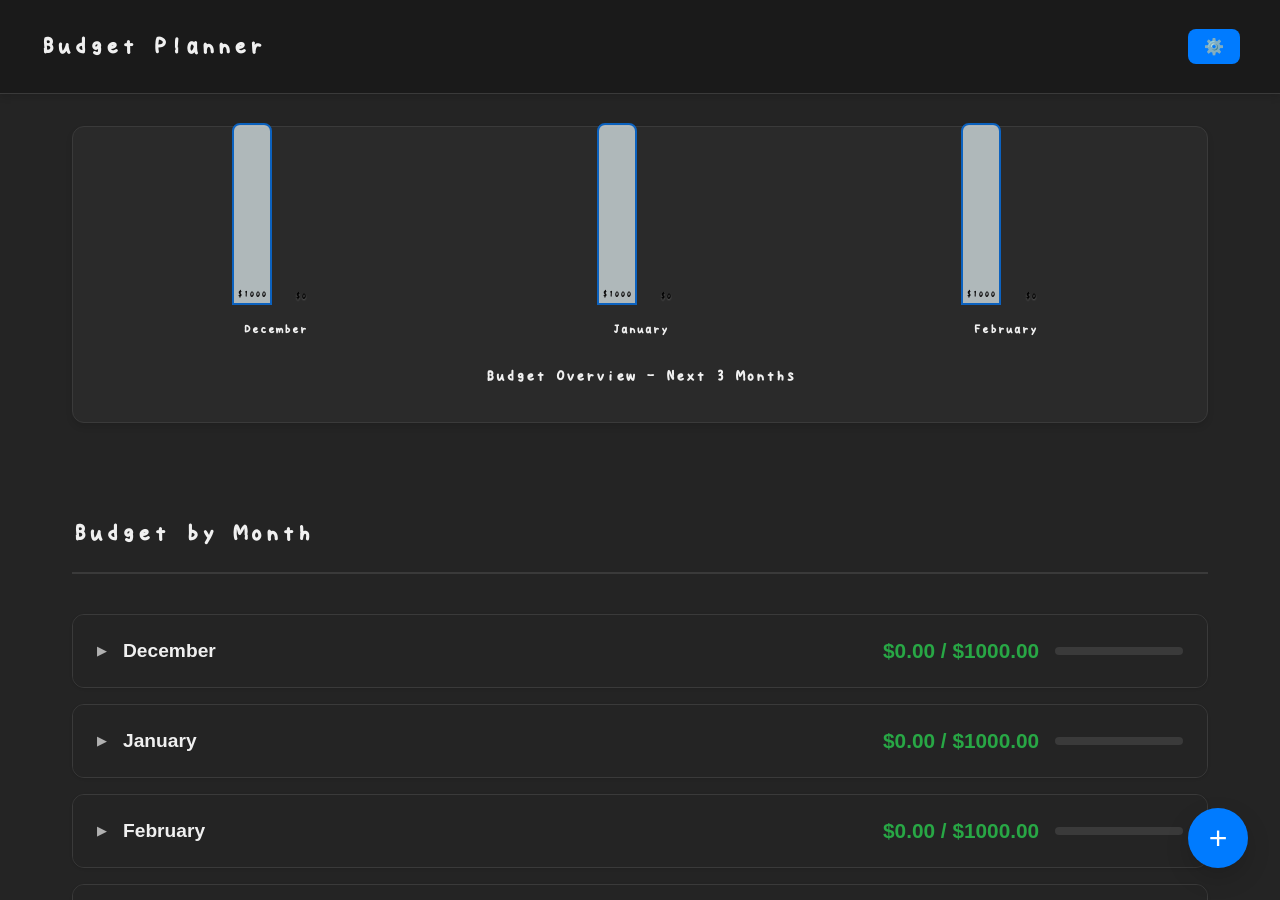
<file: index.html>
<!doctype html>
<html lang="en">
  <head>
    <meta charset="UTF-8" />
    <meta name="viewport" content="width=device-width, initial-scale=1.0" />
    <meta name="description" content="Budget Planner - Plan your monthly budget and track spending with custom lists" />
    <meta name="theme-color" content="#007bff" />
    <meta name="apple-mobile-web-app-capable" content="yes" />
    <meta name="apple-mobile-web-app-status-bar-style" content="black-translucent" />
    <meta name="apple-mobile-web-app-title" content="Budget Planner" />

    <link rel="manifest" href="/manifest.json" />
    <link rel="icon" type="image/svg+xml" href="/vite.svg" />
    <link rel="apple-touch-icon" href="/icons/apple-touch-icon.png" />

    <title>Budget Planner</title>
    <script type="module" crossorigin src="https://kat-the-kat.github.io/BudgetPlannerApp/assets/index-DnYcTJPl.js"></script>
    <link rel="stylesheet" crossorigin href="https://kat-the-kat.github.io/BudgetPlannerApp/assets/index-BLjaJohg.css">
  </head>
  <body>
    <div id="root"></div>

    <script>
      if ('serviceWorker' in navigator) {
        window.addEventListener('load', () => {
          navigator.serviceWorker.register('/sw.js').catch(() => {
            // Service worker registration failed, app will still work
          });
        });
      }
    </script>
  </body>
</html>
</file>
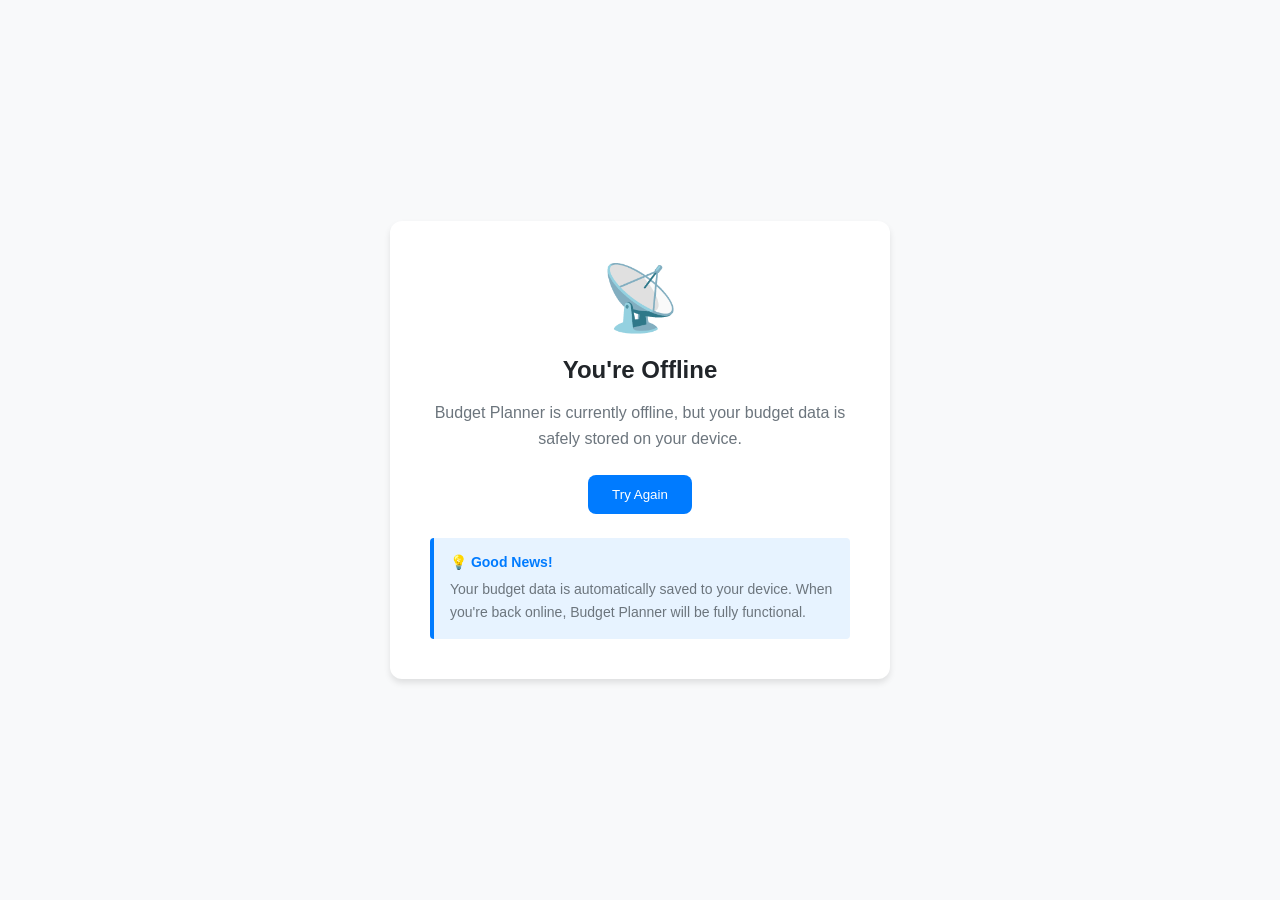
<file: offline.html>
<!DOCTYPE html>
<html lang="en">
<head>
  <meta charset="UTF-8">
  <meta name="viewport" content="width=device-width, initial-scale=1.0">
  <title>Budget Planner - Offline</title>
  <style>
    * {
      margin: 0;
      padding: 0;
      box-sizing: border-box;
    }

    body {
      font-family: -apple-system, BlinkMacSystemFont, 'Segoe UI', 'Roboto', 'Oxygen',
        'Ubuntu', 'Cantarell', 'Fira Sans', 'Droid Sans', 'Helvetica Neue',
        sans-serif;
      background-color: #f8f9fa;
      color: #212529;
      display: flex;
      align-items: center;
      justify-content: center;
      min-height: 100vh;
      padding: 20px;
    }

    .offline-container {
      background: white;
      border-radius: 12px;
      box-shadow: 0 4px 6px rgba(0, 0, 0, 0.1);
      padding: 40px;
      max-width: 500px;
      text-align: center;
    }

    .offline-icon {
      font-size: 64px;
      margin-bottom: 20px;
    }

    h1 {
      font-size: 24px;
      margin-bottom: 16px;
      color: #212529;
    }

    p {
      font-size: 16px;
      color: #6c757d;
      margin-bottom: 24px;
      line-height: 1.6;
    }

    .button {
      display: inline-block;
      background-color: #007bff;
      color: white;
      padding: 12px 24px;
      border-radius: 8px;
      text-decoration: none;
      font-weight: 500;
      border: none;
      cursor: pointer;
      transition: background-color 0.2s ease;
    }

    .button:hover {
      background-color: #0056b3;
    }

    .info {
      background-color: #e7f3ff;
      border-left: 4px solid #007bff;
      padding: 16px;
      margin-top: 24px;
      border-radius: 4px;
      text-align: left;
    }

    .info h3 {
      font-size: 14px;
      color: #007bff;
      margin-bottom: 8px;
    }

    .info p {
      font-size: 14px;
      margin: 0;
    }
  </style>
</head>
<body>
  <div class="offline-container">
    <div class="offline-icon">📡</div>
    <h1>You're Offline</h1>
    <p>
      Budget Planner is currently offline, but your budget data is safely stored on your device.
    </p>
    <button class="button" onclick="window.location.href='/'">Try Again</button>

    <div class="info">
      <h3>💡 Good News!</h3>
      <p>
        Your budget data is automatically saved to your device. When you're back online,
        Budget Planner will be fully functional.
      </p>
    </div>
  </div>
</body>
</html>
</file>
